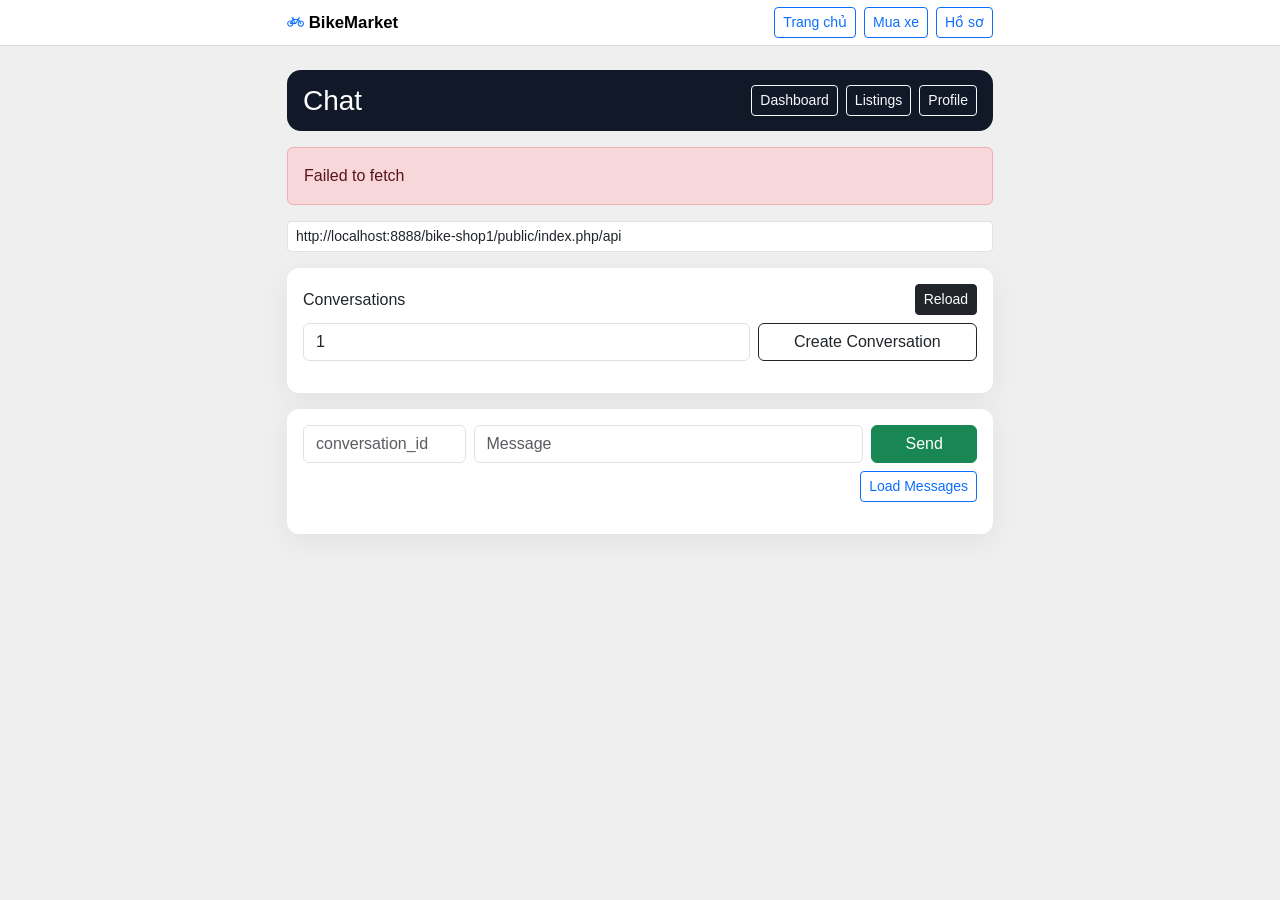
<file: public/frontend/chat.html>
<!doctype html>
<html lang="en">
<head>
  <meta charset="UTF-8">
  <meta name="viewport" content="width=device-width, initial-scale=1.0">
  <title>Chat - Bike Marketplace</title>
  <link href="https://cdn.jsdelivr.net/npm/bootstrap@5.3.3/dist/css/bootstrap.min.css" rel="stylesheet">
  <link rel="stylesheet" href="https://cdn.jsdelivr.net/npm/bootstrap-icons@1.11.1/font/bootstrap-icons.css" />
  <link rel="stylesheet" href="./styles.css">
</head>
<body>
  <nav class="navbar navbar-expand-lg sticky-top shadow-sm bm-navbar py-3">
    <div class="container">
      <a class="navbar-brand fw-bold fs-4" href="./index.html"><i class="bi bi-bicycle text-primary"></i> BikeMarket</a>
      <div class="d-flex gap-2">
        <a class="btn btn-outline-primary btn-sm" href="./index.html">Trang chủ</a>
        <a class="btn btn-outline-primary btn-sm" href="./listings.html">Mua xe</a>
        <a class="btn btn-outline-primary btn-sm" href="./profile.html">Hồ sơ</a>
        <button id="btnLogoutNav" class="btn btn-outline-danger btn-sm fw-semibold" style="display:none;">
          <i class="bi bi-box-arrow-right"></i> Đăng xuất
        </button>
      </div>
    </div>
  </nav>
  <div class="container py-4">
    <div class="page-header d-flex justify-content-between align-items-center mb-3">
      <h3 class="mb-0">Chat</h3>
      <div class="d-flex gap-2">
        <a class="btn btn-outline-light btn-sm" href="./index.html">Dashboard</a>
        <a class="btn btn-outline-light btn-sm" href="./listings.html">Listings</a>
        <a class="btn btn-outline-light btn-sm" href="./profile.html">Profile</a>
      </div>
    </div>
    <div id="alertBox"></div>
    <input id="baseUrlInput" class="form-control form-control-sm mb-3" value="http://localhost:8888/bike-shop1/public/index.php/api">

    <div class="card bm-soft-card mb-3 border-0">
      <div class="card-body">
        <div class="d-flex justify-content-between align-items-center mb-2">
          <h6 class="mb-0">Conversations</h6>
          <button id="btnReloadConversations" class="btn btn-sm btn-dark">Reload</button>
        </div>
        <form id="createConversationForm" class="row g-2 mb-3">
          <div class="col-md-8"><input name="listing_id" class="form-control" value="1"></div>
          <div class="col-md-4 d-grid"><button class="btn btn-outline-dark">Create Conversation</button></div>
        </form>
        <div id="conversationsWrap"></div>
      </div>
    </div>

    <div class="card bm-soft-card border-0">
      <div class="card-body">
        <form id="messageForm" class="row g-2">
          <div class="col-md-3"><input name="conversation_id" class="form-control" placeholder="conversation_id"></div>
          <div class="col-md-7"><input name="content" class="form-control" placeholder="Message"></div>
          <div class="col-md-2 d-grid"><button class="btn btn-success">Send</button></div>
        </form>
        <div class="mt-2 d-flex justify-content-end">
          <button id="btnLoadMessages" class="btn btn-sm btn-outline-primary" type="button">Load Messages</button>
        </div>
        <div id="messagesWrap" class="mt-3"></div>
      </div>
    </div>
  </div>

  <script src="./js/state.js"></script>
  <script src="./js/utils.js"></script>
  <script src="./js/api.js"></script>
  <script src="./js/chat.js"></script>
  <script src="./js/cart.js"></script>
  <script src="./js/main.js"></script>
</body>
</html>
</file>
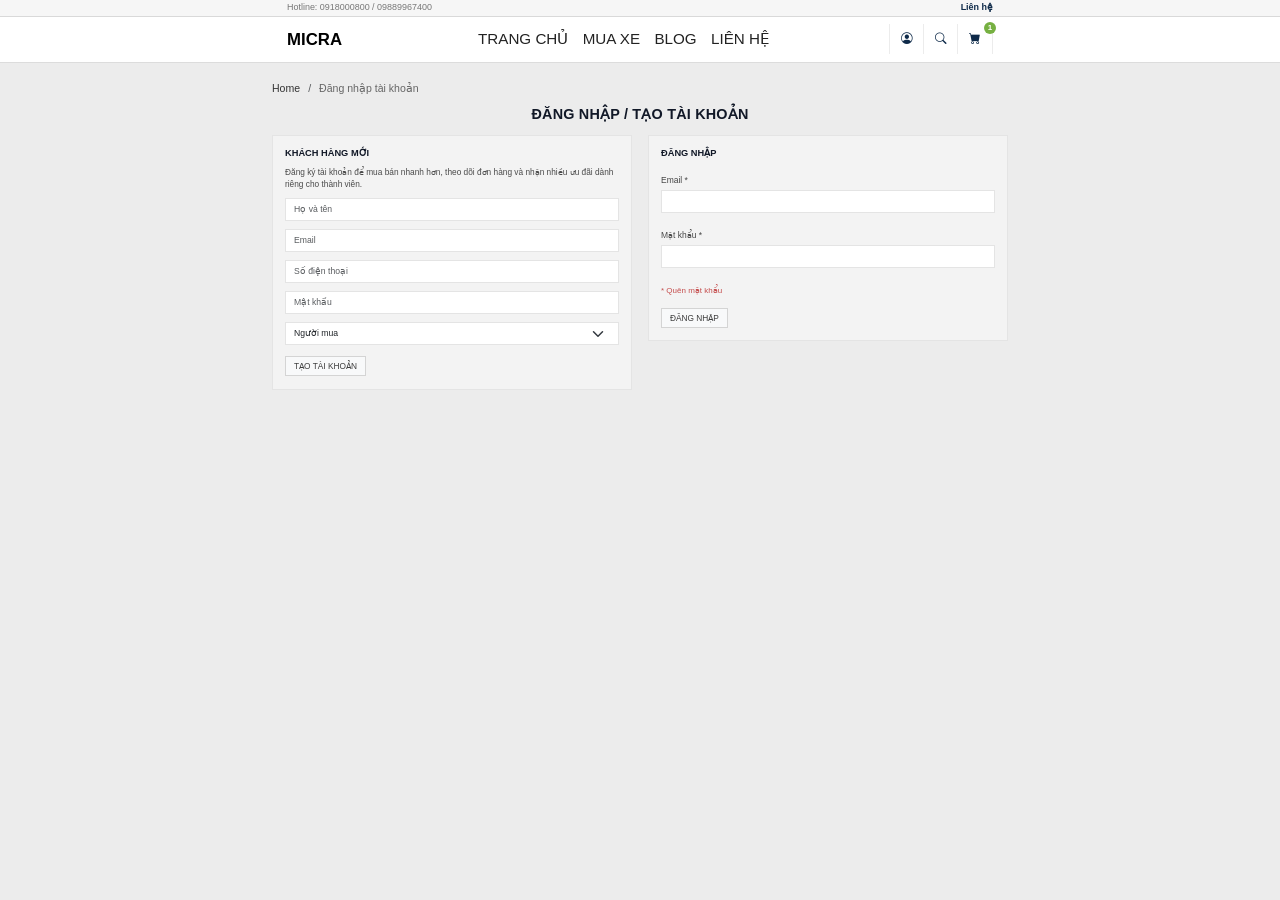
<file: public/frontend/login.html>
<!doctype html>
<html lang="en">
<head>
  <meta charset="UTF-8">
  <meta name="viewport" content="width=device-width, initial-scale=1.0">
  <title>Login - Bike Marketplace</title>
  <link href="https://cdn.jsdelivr.net/npm/bootstrap@5.3.3/dist/css/bootstrap.min.css" rel="stylesheet">
  <link rel="stylesheet" href="https://cdn.jsdelivr.net/npm/bootstrap-icons@1.11.1/font/bootstrap-icons.css" />
  <link rel="stylesheet" href="./styles.css">
</head>
<body class="login-page-body">
  <div class="top-notice-bar">
    <div class="container d-flex justify-content-between">
      <span>Hotline: 0918000800 / 09889967400</span>
      <a href="./index.html#footer-contact" class="top-contact-link">Liên hệ</a>
    </div>
  </div>

  <nav class="navbar navbar-expand-lg sticky-top shadow-sm bm-navbar py-3">
    <div class="container">
      <a class="navbar-brand fw-bold fs-4" href="./index.html">
        MICRA
      </a>
      <button class="navbar-toggler" type="button" data-bs-toggle="collapse" data-bs-target="#homeNavbar">
        <span class="navbar-toggler-icon"></span>
      </button>
      <div class="collapse navbar-collapse" id="homeNavbar">
        <ul class="navbar-nav mx-auto fw-medium">
          <li class="nav-item"><a class="nav-link" href="./index.html">Trang chủ</a></li>
          <li class="nav-item"><a class="nav-link" href="./listings.html">Mua xe</a></li>
          <li class="nav-item" id="navBanXe" style="display:none;"><a class="nav-link" href="./listings.html#sell">Bán xe</a></li>
          <li class="nav-item"><a class="nav-link" href="./index.html#">Blog</a></li>
          <li class="nav-item"><a class="nav-link" href="./index.html#">Liên hệ</a></li>
        </ul>
        <div class="d-flex gap-2 mt-3 mt-lg-0 align-items-center nav-right-tools">
          <div class="nav-icon-cluster">
            <a id="btnLoginNav" href="./login.html#login" class="nav-icon-btn active" aria-label="login">
              <i class="bi bi-person-circle"></i>
            </a>
            <a href="./listings.html" class="nav-icon-btn" aria-label="search listings">
              <i class="bi bi-search"></i>
            </a>
            <a href="./listings.html" class="nav-icon-btn nav-cart-btn" aria-label="shopping cart">
              <i class="bi bi-cart-fill"></i>
              <span class="quick-cart-badge">1</span>
            </a>
          </div>
          <button id="btnLogoutNav" class="btn btn-outline-danger btn-sm fw-semibold" style="display:none;">
            <i class="bi bi-box-arrow-right"></i> Đăng xuất
          </button>
        </div>
      </div>
    </div>
  </nav>

  <main class="login-layout-wrap">
    <div class="container login-layout-container">
      <nav aria-label="breadcrumb" class="login-breadcrumb-wrap">
        <ol class="breadcrumb mb-2">
          <li class="breadcrumb-item"><a href="./index.html">Home</a></li>
          <li class="breadcrumb-item active" aria-current="page">Đăng nhập tài khoản</li>
        </ol>
      </nav>
      <h2 class="login-page-title">ĐĂNG NHẬP / TẠO TÀI KHOẢN</h2>
      <div id="alertBox"></div>
      <input id="baseUrlInput" class="form-control form-control-sm d-none" value="http://localhost:8888/bike-shop1/public/index.php/api">

      <div class="row g-3">
        <div class="col-md-6">
          <section class="login-box h-100">
            <h3 class="login-box-title">KHÁCH HÀNG MỚI</h3>
            <p class="login-box-text">
              Đăng ký tài khoản để mua bán nhanh hơn, theo dõi đơn hàng và nhận nhiều ưu đãi dành riêng cho thành viên.
            </p>

            <form id="registerForm" class="mini-register-form" method="post" novalidate>
              <input type="text" class="form-control form-control-sm mb-2" name="full_name" placeholder="Họ và tên" autocomplete="name" required>
              <input type="email" class="form-control form-control-sm mb-2" name="email" placeholder="Email" autocomplete="email" required>
              <input type="text" class="form-control form-control-sm mb-2" name="phone" placeholder="Số điện thoại" autocomplete="tel">
              <input type="password" class="form-control form-control-sm mb-2" name="password" placeholder="Mật khẩu" autocomplete="new-password" required>
              <select class="form-select form-select-sm mb-2" name="role">
                <option value="nguoi_mua" selected>Người mua</option>
                <option value="nguoi_ban">Người bán cá nhân</option>
                <option value="cua_hang">Cửa hàng xe đạp</option>
              </select>
              <button type="submit" class="btn btn-light btn-sm login-secondary-btn">Tạo tài khoản</button>
            </form>
          </section>
        </div>

        <div class="col-md-6">
          <section class="login-box">
            <h3 class="login-box-title">ĐĂNG NHẬP</h3>
            <form id="loginForm" method="post" novalidate>
              <div class="mb-2">
                <label class="form-label login-label">Email *</label>
                <input type="email" class="form-control form-control-sm login-input" name="email" autocomplete="username" required>
              </div>
              <div class="mb-2">
                <label class="form-label login-label">Mật khẩu *</label>
                <input type="password" class="form-control form-control-sm login-input" name="password" autocomplete="current-password" required>
              </div>
              <a href="#" class="login-forgot-link">* Quên mật khẩu</a>
              <button type="submit" class="btn btn-light btn-sm login-secondary-btn d-block mt-2">ĐĂNG NHẬP</button>
            </form>
          </section>
        </div>
      </div>
    </div>
  </main>

  <script src="./js/state.js"></script>
  <script src="./js/utils.js"></script>
  <script src="./js/api.js"></script>
  <script src="./js/auth.js"></script>
  <script src="./js/cart.js"></script>
  <script src="./js/main.js"></script>
  <script src="https://cdn.jsdelivr.net/npm/bootstrap@5.3.3/dist/js/bootstrap.bundle.min.js"></script>
</body>
</html>
</file>
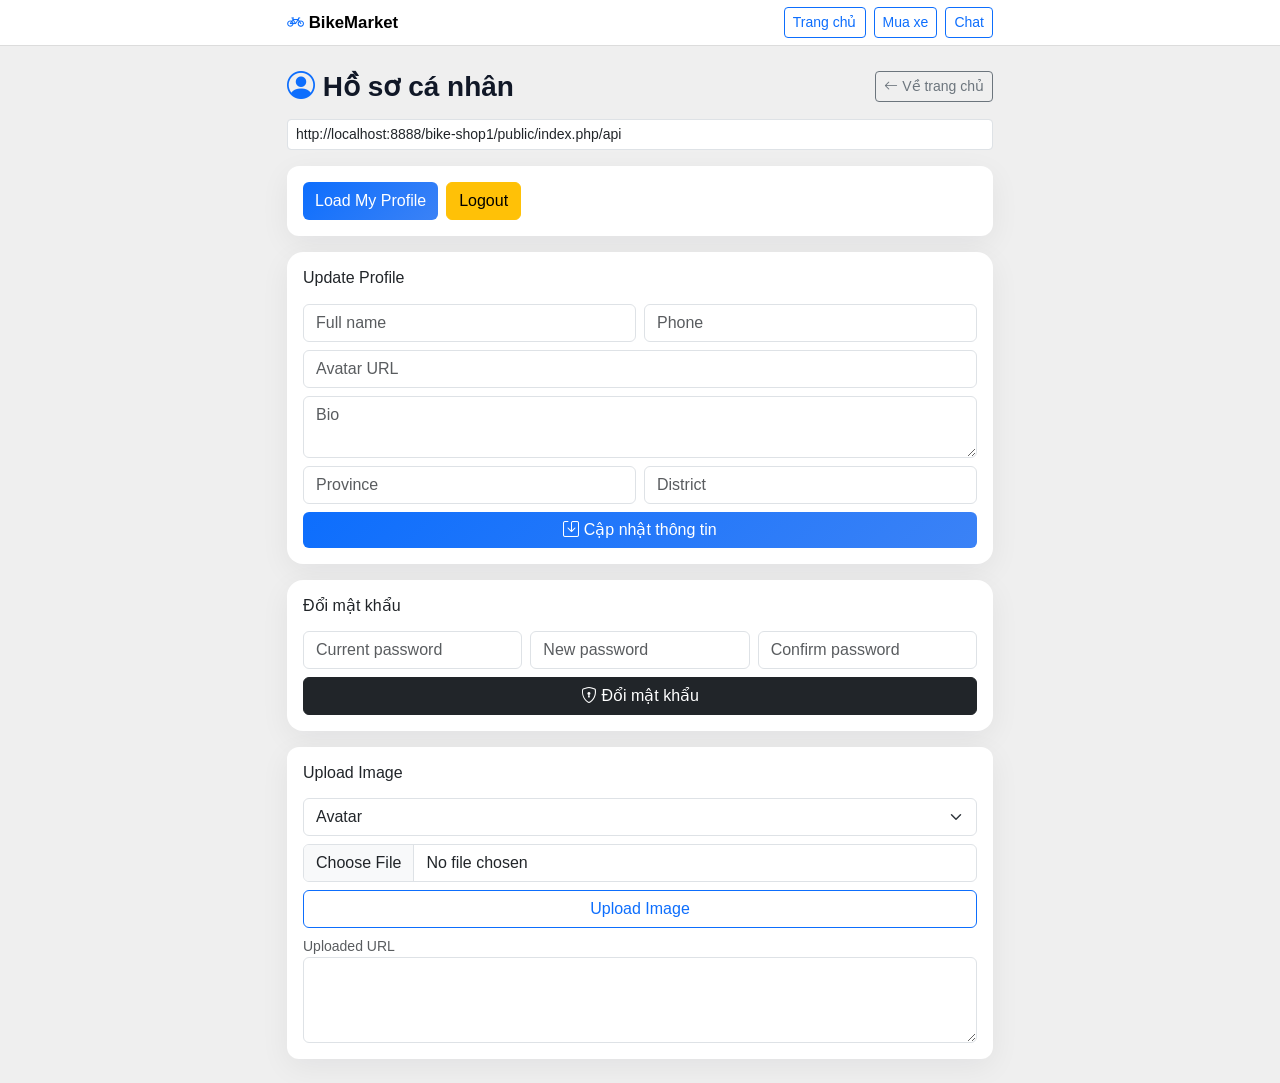
<file: public/frontend/profile.html>
<!doctype html>
<html lang="en">
<head>
  <meta charset="UTF-8">
  <meta name="viewport" content="width=device-width, initial-scale=1.0">
  <title>Profile - Bike Marketplace</title>
  <link href="https://cdn.jsdelivr.net/npm/bootstrap@5.3.3/dist/css/bootstrap.min.css" rel="stylesheet">
  <link rel="stylesheet" href="https://cdn.jsdelivr.net/npm/bootstrap-icons@1.11.1/font/bootstrap-icons.css" />
  <link rel="stylesheet" href="./styles.css">
</head>
<body>
  <nav class="navbar navbar-expand-lg sticky-top shadow-sm bm-navbar py-3">
    <div class="container">
      <a class="navbar-brand fw-bold fs-4" href="./index.html"><i class="bi bi-bicycle text-primary"></i> BikeMarket</a>
      <div class="d-flex gap-2">
        <a class="btn btn-outline-primary btn-sm" href="./index.html">Trang chủ</a>
        <a class="btn btn-outline-primary btn-sm" href="./listings.html">Mua xe</a>
        <a class="btn btn-outline-primary btn-sm" href="./chat.html">Chat</a>
        <button id="btnLogoutNav" class="btn btn-outline-danger btn-sm fw-semibold" style="display:none;">
          <i class="bi bi-box-arrow-right"></i> Đăng xuất
        </button>
      </div>
    </div>
  </nav>
  <div class="container py-4">
    <div class="d-flex justify-content-between align-items-center mb-3">
      <h3 class="fw-bold m-0"><i class="bi bi-person-circle text-primary"></i> Hồ sơ cá nhân</h3>
      <a href="./index.html" class="btn btn-outline-secondary btn-sm"><i class="bi bi-arrow-left"></i> Về trang chủ</a>
    </div>
    <div id="alertBox"></div>
    <input id="baseUrlInput" class="form-control form-control-sm mb-3" value="http://localhost:8888/bike-shop1/public/index.php/api">

    <div class="card bm-soft-card mb-3 border-0">
      <div class="card-body d-flex gap-2">
        <button id="btnLoadMe" class="btn btn-primary">Load My Profile</button>
        <button id="btnLogout" class="btn btn-warning">Logout</button>
      </div>
    </div>

    <div class="card bm-soft-card border-0 mb-3 rounded-4">
      <div class="card-body">
        <h6 class="mb-3">Update Profile</h6>
        <form id="profileForm" class="row g-2">
          <div class="col-md-6"><input name="full_name" class="form-control" placeholder="Full name"></div>
          <div class="col-md-6"><input name="phone" class="form-control" placeholder="Phone"></div>
          <div class="col-md-12"><input name="avatar_url" class="form-control" placeholder="Avatar URL"></div>
          <div class="col-md-12"><textarea name="bio" class="form-control" placeholder="Bio"></textarea></div>
          <div class="col-md-6"><input name="province" class="form-control" placeholder="Province"></div>
          <div class="col-md-6"><input name="district" class="form-control" placeholder="District"></div>
          <div class="col-md-12 d-grid"><button class="btn btn-primary"><i class="bi bi-save"></i> Cập nhật thông tin</button></div>
        </form>
      </div>
    </div>

    <div class="card bm-soft-card border-0 mb-3 rounded-4">
      <div class="card-body">
        <h6 class="mb-3">Đổi mật khẩu</h6>
        <form id="passwordForm" class="row g-2">
          <div class="col-md-4"><input name="current_password" type="password" class="form-control" placeholder="Current password"></div>
          <div class="col-md-4"><input name="new_password" type="password" class="form-control" placeholder="New password"></div>
          <div class="col-md-4"><input name="confirm_password" type="password" class="form-control" placeholder="Confirm password"></div>
          <div class="col-md-12 d-grid"><button class="btn btn-dark"><i class="bi bi-shield-lock"></i> Đổi mật khẩu</button></div>
        </form>
      </div>
    </div>

    <div class="card bm-soft-card border-0">
      <div class="card-body">
        <h6 class="mb-3">Upload Image</h6>
        <form id="uploadForm" class="vstack gap-2">
          <select name="target" class="form-select">
            <option value="avatar">Avatar</option>
            <option value="listing">Listing</option>
            <option value="chat">Chat</option>
          </select>
          <input type="file" name="image" class="form-control" accept=".jpg,.jpeg,.png,.webp" required>
          <button class="btn btn-outline-primary">Upload Image</button>
        </form>
        <small class="text-muted d-block mt-2">Uploaded URL</small>
        <textarea id="uploadedUrl" class="form-control" rows="3" readonly></textarea>
        <div id="uploadedPreviewWrap" class="mt-3 d-none">
          <small class="text-muted d-block mb-2">Image preview</small>
          <img id="uploadedPreview" class="img-fluid rounded border" alt="Uploaded preview">
        </div>
      </div>
    </div>
  </div>

  <script src="./js/state.js"></script>
  <script src="./js/utils.js"></script>
  <script src="./js/api.js"></script>
  <script src="./js/auth.js"></script>
  <script src="./js/upload.js"></script>
  <script src="./js/cart.js"></script>
  <script src="./js/main.js"></script>
</body>
</html>
</file>
<file: public/frontend/styles.css>
:root {
  --bm-primary: #0d6efd;
  --bm-primary-2: #3b82f6;
  --bm-dark: #111827;
  --bm-muted: #6b7280;
  --bm-bg: #f4f7fb;
  --bm-surface: #ffffff;
}

body {
  min-height: 100vh;
  background: #efefef;
  color: #111827;
  font-family: Arial, Helvetica, sans-serif;
}

.top-notice-bar {
  background: #f6f6f6;
  border-bottom: 1px solid #d9d9d9;
  font-size: 0.56rem;
  color: #777;
  padding: 0.08rem 0;
}

.top-contact-link {
  color: #0e2a49;
  text-decoration: none;
  font-weight: 700;
}

.top-contact-link:hover {
  text-decoration: underline;
}

.quick-cart-badge {
  position: absolute;
  top: -2px;
  right: -4px;
  min-width: 12px;
  height: 12px;
  border-radius: 999px;
  background: #76b041;
  color: #fff;
  font-size: 0.5rem;
  line-height: 12px;
  text-align: center;
  font-weight: 700;
}

.nav-contact-link {
  color: #0e2a49;
  text-decoration: none;
  font-size: 0.7rem;
  font-weight: 700;
  text-transform: uppercase;
}

.nav-contact-link:hover {
  text-decoration: underline;
}

.nav-icon-cluster {
  display: inline-flex;
  border-left: 1px solid #ececec;
  border-right: 1px solid #ececec;
}

.nav-icon-btn {
  width: 34px;
  height: 30px;
  display: inline-flex;
  align-items: center;
  justify-content: center;
  color: #0e2a49;
  text-decoration: none;
  border-right: 1px solid #ececec;
  position: relative;
  font-size: 0.72rem;
}

.nav-icon-btn:last-child {
  border-right: 0;
}

.nav-icon-btn:hover {
  background: #f8f8f8;
  color: #0e2a49;
}

.nav-cart-btn {
  width: 34px;
  height: 30px;
  font-size: 0.72rem;
}

.nav-cart-btn:hover {
  background: #f7f7f7;
  color: #0e2a49;
}

.bm-navbar {
  background: #fff;
  border-bottom: 1px solid #dcdcdc;
  backdrop-filter: none;
  box-shadow: none !important;
  padding: 0.3rem 0 !important;
}

.bm-navbar .nav-link {
  color: #222;
  transition: color 0.2s ease;
  font-size: 0.67rem;
  text-transform: uppercase;
  padding: 0.3rem 0.45rem !important;
}

.bm-navbar .nav-link:hover,
.bm-navbar .nav-link.active {
  color: var(--bm-primary);
}

.bm-hero {
  border-radius: 16px;
  background:
    linear-gradient(rgba(0, 0, 0, 0.65), rgba(0, 0, 0, 0.75)),
    url("https://images.unsplash.com/photo-1517649763962-0c623066013b?q=80&w=1920&auto=format&fit=crop")
      center/cover;
  color: #fff;
  padding: 28px;
}

.hero-section {
  min-height: 560px;
  background:
    linear-gradient(rgba(8, 15, 35, 0.68), rgba(8, 15, 35, 0.82)),
    url("https://images.unsplash.com/photo-1517649763962-0c623066013b?q=80&w=1920&auto=format&fit=crop")
      center/cover;
}

.hero-search {
  max-width: 860px;
  background: rgba(255, 255, 255, 0.96);
  border: 1px solid #e8edf6;
}

.hero-search .form-control,
.hero-search .form-select {
  border-radius: 10px;
  border: 1px solid #dee6f3 !important;
}

.hero-search .form-control:focus,
.hero-search .form-select:focus {
  border-color: #9ec3ff !important;
  box-shadow: 0 0 0 0.2rem rgba(13, 110, 253, 0.15);
}

.bm-feature {
  height: 100%;
  padding: 1.25rem 1rem;
  border-radius: 14px;
  background: #fff;
  border: 1px solid #e9eef8;
  box-shadow: 0 4px 14px rgba(17, 24, 39, 0.06);
  transition:
    transform 0.25s ease,
    box-shadow 0.25s ease;
}

.bm-feature:hover {
  transform: translateY(-4px);
  box-shadow: 0 12px 24px rgba(17, 24, 39, 0.1);
}

.bm-section-title {
  font-size: 1.1rem;
  font-weight: 700;
  margin-bottom: 0.75rem;
}

.bm-soft-card {
  border: 0;
  border-radius: 14px;
  box-shadow: 0 8px 30px rgba(17, 24, 39, 0.06);
}

.bm-stat {
  border: 1px solid #e5ecf7;
  border-radius: 12px;
  padding: 12px;
  background: #fff;
}

#alertBox .alert {
  margin-bottom: 1rem;
}

.page-header {
  background: var(--bm-dark);
  color: #fff;
  border-radius: 14px;
  padding: 14px 16px;
}

.card {
  border-radius: 12px;
}

.listing-grid {
  display: grid;
  grid-template-columns: repeat(auto-fill, minmax(250px, 1fr));
  gap: 14px;
}

.listing-item {
  border: 1px solid #e5ecf7;
  border-radius: 12px;
  background: #fff;
  padding: 12px;
  transition: all 0.25s ease;
  box-shadow: 0 6px 16px rgba(17, 24, 39, 0.05);
}

.listing-item:hover {
  transform: translateY(-6px);
  box-shadow: 0 12px 24px rgba(0, 0, 0, 0.12);
}

.listing-item .price {
  color: var(--bm-primary);
  font-weight: 700;
  font-size: 1.05rem;
}

.listing-page {
  max-width: 1180px;
}

.listing-topbar {
  display: flex;
  align-items: center;
  justify-content: space-between;
}

.listing-toolbar-card {
  border-radius: 12px;
}

.listing-toolbar .form-control,
.listing-toolbar .form-select {
  border-color: #d9e3f2;
}

.listing-toolbar .form-control:focus,
.listing-toolbar .form-select:focus {
  box-shadow: 0 0 0 0.18rem rgba(13, 110, 253, 0.12);
  border-color: #a7c6ff;
}

.listing-empty-state {
  min-height: 280px;
  display: flex;
  flex-direction: column;
  align-items: center;
  justify-content: flex-start;
  text-align: center;
  gap: 28px;
  padding-bottom: 8px;
}

.listing-empty-inner {
  max-width: 520px;
}

.listing-empty-gallery {
  display: grid;
  grid-template-columns: repeat(3, minmax(0, 1fr));
  gap: 12px;
  width: 100%;
  max-width: 720px;
}

.listing-empty-gallery img {
  display: block;
  width: 100%;
  height: 120px;
  object-fit: cover;
  border-radius: 12px;
  border: 1px solid #e5e7eb;
  box-shadow: 0 6px 18px rgba(17, 24, 39, 0.08);
}

.listing-empty-state .empty-title {
  font-size: 2rem;
  font-weight: 700;
  color: #2d3748;
}

.listing-empty-state .empty-subtitle {
  color: #6b7280;
}

.accordion-button::after {
  transform: scale(0.85);
}

@media (max-width: 768px) {
  .listing-topbar {
    flex-direction: column;
    align-items: flex-start;
    gap: 0.5rem;
  }

  .listing-empty-state .empty-title {
    font-size: 1.35rem;
  }

  .listing-empty-gallery {
    grid-template-columns: 1fr;
    max-width: 400px;
  }

  .listing-empty-gallery img {
    height: 160px;
  }
}

#conversationsWrap .conversation-item {
  border: 1px solid #e7ecf3;
  border-radius: 10px;
  padding: 12px;
  margin-bottom: 8px;
  background: #fff;
}

#messagesWrap .message-item {
  border: 1px solid #e5e7eb;
  border-radius: 8px;
  padding: 10px;
  background: #fff;
  margin-bottom: 8px;
}

.bm-feature-icon {
  font-size: 2rem;
}

.bm-footer a {
  color: #a7b0bf;
  text-decoration: none;
}

.bm-footer a:hover {
  color: #fff;
}

.auth-card {
  max-width: 450px;
  margin: auto;
}

.btn-primary {
  background: linear-gradient(135deg, var(--bm-primary), var(--bm-primary-2));
  border: none;
}

.btn-primary:hover,
.btn-primary:focus {
  filter: brightness(1.04);
}

.nav-pills .nav-link.active {
  background-color: #0d6efd;
  color: #fff;
}

.nav-pills .nav-link {
  color: #6c757d;
  font-weight: 700;
}

.filter-sidebar {
  background-color: #fff;
  border-radius: 10px;
  padding: 20px;
  box-shadow: 0 2px 10px rgba(0, 0, 0, 0.05);
}

.home-catalog-section {
  background: #fff;
  padding-top: 0.45rem !important;
}

.category-sidebar {
  background: #fff;
  border: 1px solid #e5e7eb;
  border-radius: 8px;
  overflow: hidden;
  box-shadow: 0 2px 8px rgba(0, 0, 0, 0.08);
  position: sticky;
  top: 85px;
  z-index: 100;
}

.category-header {
  background: linear-gradient(135deg, #74b53f 0%, #5a9530 100%);
  color: #fff;
  font-weight: 700;
  font-size: 0.75rem;
  padding: 0.75rem 0.75rem;
  display: flex;
  align-items: center;
  gap: 0.5rem;
  text-transform: uppercase;
  letter-spacing: 0.5px;
}

.category-header i {
  font-size: 1rem;
}

/* Collapsible Group Styles - Deprecated */
.category-group {
  display: none;
}

.category-group-toggle {
  display: none;
}

.category-menu {
  background: #fff;
}

.category-menu li {
  border-bottom: 1px solid #f3f4f6;
  transition: all 0.2s ease;
}

.category-menu li:last-child {
  border-bottom: 0;
}

.category-menu a {
  display: block;
  color: #151515;
  text-decoration: none;
  font-size: 0.75rem;
  padding: 0.5rem 0.75rem;
  transition: all 0.2s ease;
  border-left: 3px solid transparent;
}

.category-menu a:hover {
  background-color: #f3f7ef;
  color: #74b53f;
  border-left-color: #74b53f;
  padding-left: 1rem;
}

.catalog-title {
  font-size: 1.98rem;
  font-weight: 400;
  color: #171717;
  border-bottom: 1px solid #dfdfdf;
  padding-bottom: 0.35rem;
  margin-bottom: 0.45rem !important;
}

.catalog-products .card {
  border-radius: 0 !important;
  border: 0;
  box-shadow: none !important;
}

.catalog-products .card-body {
  padding: 0.28rem 0 0;
}

.catalog-products .card-title,
.catalog-products .fw-bold.text-truncate {
  font-size: 0.68rem;
  font-weight: 500 !important;
  color: #2a2a2a;
  margin-bottom: 0.08rem;
}

.catalog-products .text-primary {
  color: #d32f2f !important;
  font-size: 0.72rem !important;
}

.catalog-products .badge {
  font-size: 0.65rem;
}

.catalog-products .card-img-top {
  border-radius: 0 !important;
}

.hero-banner-micra {
  background: #fff;
  padding: 0;
  border-bottom: 1px solid #d6d6d6;
}

.hero-banner-image {
  height: 235px;
  object-fit: cover;
  display: block;
}

.hero-banner-content {
  position: absolute;
  left: 50%;
  top: 52%;
  transform: translate(-50%, -50%);
  text-align: center;
  color: #111;
  width: 90%;
  text-shadow: 0 0 1px rgba(255, 255, 255, 0.85);
}

.hero-banner-content h1 {
  margin: 0;
  font-size: 2.95rem;
  font-weight: 400;
}

.hero-banner-content p {
  margin: 0.18rem 0 0.25rem;
  font-size: 1.72rem;
  font-weight: 500;
}

.hero-banner-content .hero-branch {
  font-size: 0.88rem;
  font-weight: 500;
  line-height: 1.35;
}

.product-group {
  margin-top: 0.85rem;
}

.home-catalog-section .row > [class*="col-"] {
  padding-left: 0.45rem;
  padding-right: 0.45rem;
}

.container {
  max-width: 730px;
}

.navbar-brand {
  font-size: 1.05rem !important;
  font-weight: 700 !important;
}

#btnLogoutNav {
  font-size: 0.62rem;
  padding: 0.2rem 0.4rem;
}

.bm-footer {
  margin-top: 1rem !important;
  padding-top: 1.2rem !important;
  padding-bottom: 1rem !important;
}

@media (max-width: 991px) {
  .hero-banner-image {
    height: 170px;
  }

  .hero-banner-content h1 {
    font-size: 1.45rem;
  }

  .hero-banner-content p {
    font-size: 0.95rem;
  }

  .hero-banner-content .hero-branch {
    font-size: 0.72rem;
  }

  .catalog-title {
    font-size: 1.6rem;
  }
}

.bm-footer {
  background: linear-gradient(180deg, #101725 0%, #0d1522 100%) !important;
}

.login-page-body {
  background: #ececec;
}

.login-layout-wrap {
  padding: 18px 0 40px;
}

.login-layout-container {
  max-width: 760px;
}

.login-page-title {
  font-size: 0.9rem;
  text-align: center;
  font-weight: 700;
  margin-bottom: 0.7rem;
  letter-spacing: 0.2px;
}

.login-breadcrumb-wrap .breadcrumb {
  font-size: 0.66rem;
  margin-bottom: 0.6rem !important;
}

.login-breadcrumb-wrap .breadcrumb-item a {
  text-decoration: none;
  color: #333;
}

.login-breadcrumb-wrap .breadcrumb-item.active {
  color: #666;
}

.login-box {
  background: #f3f3f3;
  border: 1px solid #e4e4e4;
  padding: 12px;
  min-height: 190px;
}

.login-box-title {
  font-size: 0.58rem;
  font-weight: 700;
  margin-bottom: 0.45rem;
}

.login-box-text {
  font-size: 0.52rem;
  color: #4a4a4a;
  line-height: 1.45;
  margin-bottom: 0.5rem;
}

.mini-register-form .form-control,
.mini-register-form .form-select,
.login-input {
  font-size: 0.54rem;
  border: 1px solid #e4e4e4;
  border-radius: 0;
  min-height: 23px;
}

.login-label {
  font-size: 0.53rem;
  margin-bottom: 0.18rem;
  color: #444;
}

.login-forgot-link {
  font-size: 0.5rem;
  color: #c54d4d;
  text-decoration: none;
}

.login-secondary-btn {
  border: 1px solid #d4d4d4;
  border-radius: 0;
  font-size: 0.52rem;
  color: #3c3c3c;
  padding: 0.18rem 0.5rem;
  text-transform: uppercase;
}

/* Listing Card Improvements */
.listing-grid {
  display: grid;
  grid-template-columns: repeat(auto-fill, minmax(280px, 1fr));
  gap: 20px;
  padding: 16px 0;
}

.bike-card {
  border: none !important;
  border-radius: 16px !important;
  overflow: hidden !important;
  transition: all 0.3s cubic-bezier(0.4, 0, 0.2, 1);
  box-shadow: 0 2px 8px rgba(0, 0, 0, 0.08) !important;
  display: flex;
  flex-direction: column;
  height: 100%;
}

.bike-card:hover {
  transform: translateY(-8px);
  box-shadow: 0 12px 36px rgba(0, 0, 0, 0.15) !important;
}

.bike-card .card-img-top {
  height: 200px !important;
  object-fit: cover;
  object-position: center;
}

.bike-card .position-relative {
  position: relative;
}

.bike-card .badge {
  font-size: 0.75rem;
  padding: 6px 10px;
  text-transform: uppercase;
  font-weight: 600;
  letter-spacing: 0.5px;
}

.bike-card .badge.bg-danger {
  background: #ef4444 !important;
}

.bike-card .badge.bg-warning {
  background: #f59e0b !important;
}

.bike-card .badge.bg-success {
  background: #10b981 !important;
}

.bike-card .card-body {
  padding: 16px;
  flex-grow: 1;
  display: flex;
  flex-direction: column;
}

.bike-card .card-title {
  font-size: 1.05rem;
  font-weight: 600;
  color: #1f2937;
  margin-bottom: 8px;
  line-height: 1.4;
  display: -webkit-box;
  -webkit-line-clamp: 2;
  -webkit-box-orient: vertical;
  overflow: hidden;
}

.bike-card .price {
  font-size: 1.4rem;
  font-weight: 700;
  color: #dc2626;
  margin: 12px 0;
}

.bike-card .bike-info {
  font-size: 0.875rem;
  color: #6b7280;
  margin-bottom: 12px;
}

.bike-card .bike-info span {
  display: block;
  margin: 4px 0;
}

.bike-card .location {
  font-size: 0.85rem;
  color: #6b7280;
  margin-bottom: 12px;
}

.bike-card .btn {
  font-size: 0.85rem;
  padding: 8px 12px;
  border-radius: 8px;
  transition: all 0.2s ease;
}

.bike-card .btn-outline-primary:hover {
  background: #0d6efd;
  color: #fff;
  transform: scale(1.02);
}

.bike-card .btn-outline-danger:hover {
  background: #dc2626;
  color: #fff;
  transform: scale(1.02);
}

/* Navbar improvements */
.navbar-expand-lg .navbar-nav .nav-link {
  padding: 0.5rem 1rem;
  font-weight: 500;
  font-size: 0.95rem;
}

/* Filter form improvements */
.listing-toolbar {
  gap: 12px !important;
}

.listing-toolbar .form-control,
.listing-toolbar .form-select {
  border-radius: 8px !important;
  border: 1px solid #e5e7eb !important;
  font-size: 0.9rem;
  padding: 10px 12px;
}

.listing-toolbar .form-control:focus,
.listing-toolbar .form-select:focus {
  border-color: #0d6efd !important;
  box-shadow: 0 0 0 3px rgba(13, 110, 253, 0.1) !important;
}

.listing-toolbar .btn {
  border-radius: 8px !important;
  padding: 10px 16px;
  font-weight: 600;
  text-transform: uppercase;
  font-size: 0.85rem;
}

/* Responsive improvements */
@media (max-width: 1024px) {
  .listing-grid {
    grid-template-columns: repeat(auto-fill, minmax(250px, 1fr));
    gap: 16px;
  }
}

@media (max-width: 768px) {
  .listing-grid {
    grid-template-columns: repeat(auto-fill, minmax(200px, 1fr));
    gap: 12px;
  }

  .bike-card .card-img-top {
    height: 150px !important;
  }

  .bike-card .card-body {
    padding: 12px;
  }

  .listing-toolbar .row > [class*="col-"] {
    margin-bottom: 8px;
  }
}

/* Shopping Cart Dropdown */
.nav-cart-container {
  position: relative;
  display: inline-block;
}

.nav-cart-btn {
  position: relative;
}

.cart-dropdown {
  position: absolute;
  top: 100%;
  right: 0;
  width: 380px;
  max-height: 500px;
  background: #fff;
  border: 1px solid #e5e7eb;
  border-radius: 12px;
  box-shadow: 0 10px 40px rgba(0, 0, 0, 0.15);
  display: none;
  flex-direction: column;
  z-index: 1000;
  animation: slideDown 0.3s ease;
  margin-top: 8px;
}

.cart-dropdown.show {
  display: flex;
}

@keyframes slideDown {
  from {
    opacity: 0;
    transform: translateY(-10px);
  }
  to {
    opacity: 1;
    transform: translateY(0);
  }
}

.nav-cart-container:hover .cart-dropdown {
  display: flex;
}

.cart-dropdown-header {
  display: flex;
  justify-content: space-between;
  align-items: center;
  padding: 16px;
  border-bottom: 1px solid #e5e7eb;
  background: #f9fafb;
}

.cart-dropdown-header h6 {
  font-size: 1rem;
  font-weight: 600;
  color: #1f2937;
}

.cart-items-container {
  flex: 1;
  overflow-y: auto;
  padding: 12px;
}

.empty-cart-message {
  display: flex;
  flex-direction: column;
  align-items: center;
  justify-content: center;
  height: 200px;
  color: #9ca3af;
  font-size: 0.95rem;
}

.empty-cart-message i {
  font-size: 2.5rem;
  margin-bottom: 8px;
  opacity: 0.5;
}

.cart-item {
  display: flex;
  gap: 12px;
  padding: 12px;
  border-bottom: 1px solid #f3f4f6;
  transition: background 0.2s ease;
}

.cart-item:hover {
  background: #f9fafb;
  border-radius: 8px;
}

.cart-item-image {
  width: 60px;
  height: 60px;
  border-radius: 8px;
  object-fit: cover;
  flex-shrink: 0;
}

.cart-item-content {
  flex: 1;
  display: flex;
  flex-direction: column;
  justify-content: space-between;
}

.cart-item-title {
  font-size: 0.9rem;
  font-weight: 500;
  color: #1f2937;
  line-height: 1.4;
  display: -webkit-box;
  -webkit-line-clamp: 2;
  -webkit-box-orient: vertical;
  overflow: hidden;
}

.cart-item-price {
  font-size: 0.95rem;
  font-weight: 600;
  color: #dc2626;
}

.cart-item-qty {
  font-size: 0.85rem;
  color: #6b7280;
}

.cart-item-remove {
  width: 24px;
  height: 24px;
  padding: 0;
  border: none;
  background: none;
  color: #d1d5db;
  cursor: pointer;
  font-size: 1.2rem;
  transition: color 0.2s ease;
}

.cart-item-remove:hover {
  color: #dc2626;
}

.cart-dropdown-footer {
  padding: 16px;
  border-top: 1px solid #e5e7eb;
  background: #f9fafb;
}

.cart-total {
  display: flex;
  justify-content: space-between;
  align-items: center;
  margin-bottom: 12px;
  font-size: 1rem;
  color: #1f2937;
}

.cart-total span:last-child {
  font-size: 1.2rem;
  color: #dc2626;
}

@media (max-width: 576px) {
  .cart-dropdown {
    width: 320px;
    right: -100px;
  }
}

/* ===================================
   Hero Banner Styles
   =================================== */
.hero-banner-micra {
  position: relative;
  height: 280px;
  overflow: hidden;
  display: flex;
  align-items: center;
}

.hero-banner-image {
  position: absolute;
  top: 0;
  left: 0;
  width: 100%;
  height: 100%;
  object-fit: cover;
  filter: brightness(0.6);
  z-index: 1;
}

.hero-banner-content {
  position: relative;
  z-index: 2;
  color: white;
  max-width: 600px;
  animation: slideInLeft 0.8s ease-out;
}

.hero-banner-content h1 {
  font-size: 1.75rem;
  font-weight: 700;
  margin-bottom: 0.5rem;
  text-shadow: 2px 2px 8px rgba(0, 0, 0, 0.5);
}

.hero-banner-content p {
  font-size: 0.95rem;
  margin-bottom: 1rem;
  text-shadow: 1px 1px 4px rgba(0, 0, 0, 0.5);
}

.hero-cta-buttons {
  display: flex;
  justify-content: center;
  gap: 1rem;
  flex-wrap: wrap;
}

.hero-cta-buttons .btn {
  transition: all 0.3s ease;
  box-shadow: 0 4px 12px rgba(0, 0, 0, 0.3);
  padding: 0.5rem 1rem;
  font-size: 0.9rem;
}

.hero-cta-buttons .btn-primary {
  background: linear-gradient(135deg, #007bff 0%, #0056b3 100%);
  border: none;
}

.hero-cta-buttons .btn-primary:hover {
  transform: translateY(-4px);
  box-shadow: 0 8px 20px rgba(0, 123, 255, 0.4);
  background: linear-gradient(135deg, #0056b3 0%, #003d82 100%);
}

.hero-cta-buttons .btn-light {
  background: rgba(255, 255, 255, 0.95);
  border: none;
  color: #007bff;
  font-weight: 600;
}

.hero-cta-buttons .btn-light:hover {
  background: white;
  color: #0056b3;
  transform: translateY(-4px);
  box-shadow: 0 8px 20px rgba(255, 255, 255, 0.4);
}

.hero-cta-buttons .btn i {
  margin-right: 0.5rem;
}

@keyframes slideInLeft {
  from {
    opacity: 0;
    transform: translateX(-50px);
  }
  to {
    opacity: 1;
    transform: translateX(0);
  }
}

@media (max-width: 768px) {
  .hero-banner-micra {
    height: 220px;
  }

  .hero-banner-content h1 {
    font-size: 1.2rem;
  }

  .hero-banner-content p {
    font-size: 0.8rem;
  }

  .hero-cta-buttons {
    flex-direction: column;
  }

  .hero-cta-buttons .btn {
    width: 100%;
    margin-left: 0 !important;
    padding: 0.4rem 0.8rem;
    font-size: 0.8rem;
  }
}

/* Featured Bikes Section */
.featured-bikes-section h2 {
  font-size: 2rem;
  color: #1f2937;
  margin-bottom: 1rem;
}

.featured-bike-card {
  border: none;
  border-radius: 16px;
  overflow: hidden;
  box-shadow: 0 4px 16px rgba(0, 0, 0, 0.08);
  transition: all 0.3s cubic-bezier(0.4, 0, 0.2, 1);
  background: #fff;
  height: 100%;
  display: flex;
  flex-direction: column;
}

.featured-bike-card:hover {
  transform: translateY(-8px);
  box-shadow: 0 12px 32px rgba(0, 0, 0, 0.15);
}

.bike-image-wrapper {
  position: relative;
  width: 100%;
  height: 200px;
  overflow: hidden;
  background: #f3f4f6;
}

.bike-image-wrapper img {
  width: 100%;
  height: 100%;
  object-fit: cover;
  transition: transform 0.3s ease;
}

.featured-bike-card:hover .bike-image-wrapper img {
  transform: scale(1.05);
}

.bike-type-badge {
  position: absolute;
  top: 12px;
  right: 12px;
  font-size: 0.75rem;
  padding: 6px 12px;
  border-radius: 20px;
  font-weight: 600;
  text-transform: uppercase;
  background: #0d6efd;
  color: #fff;
}

.bike-info {
  padding: 20px;
  flex-grow: 1;
  display: flex;
  flex-direction: column;
}

.bike-info h5 {
  font-size: 1.1rem;
  font-weight: 600;
  color: #1f2937;
  margin-bottom: 8px;
}

.bike-info p {
  font-size: 0.9rem;
  margin-bottom: 16px;
  flex-grow: 1;
}

.bike-info .btn {
  align-self: flex-start;
  margin-top: auto;
}

/* Benefits Section */
.benefits-section {
  background: #f9fafb;
  padding-top: 3rem !important;
  padding-bottom: 3rem !important;
}

.benefits-section h2 {
  font-size: 2rem;
  color: #1f2937;
}

.benefit-card {
  padding: 32px 24px;
  background: #fff;
  border-radius: 16px;
  border: 1px solid #e5e7eb;
  transition: all 0.3s ease;
  height: 100%;
}

.benefit-card:hover {
  transform: translateY(-4px);
  border-color: #0d6efd;
  box-shadow: 0 8px 24px rgba(13, 110, 253, 0.1);
}

.benefit-icon {
  width: 64px;
  height: 64px;
  border-radius: 12px;
  background: linear-gradient(135deg, #0d6efd, #3b82f6);
  color: #fff;
  font-size: 2rem;
  display: flex;
  align-items: center;
  justify-content: center;
  margin: 0 auto;
}

.benefit-card h6 {
  color: #1f2937;
  font-size: 1.05rem;
}

.benefit-card p {
  font-size: 0.9rem;
  margin-top: 12px;
}

/* ===================================
   Listings Page Refresh
   =================================== */
.listing-page {
  max-width: 1140px;
}

.listing-hero {
  border-radius: 18px;
  padding: 28px 24px;
  background:
    linear-gradient(120deg, rgba(12, 46, 94, 0.94), rgba(22, 95, 182, 0.88)),
    url("https://images.unsplash.com/photo-1511994298241-608e28f14fde?q=80&w=1600&auto=format&fit=crop")
      center/cover no-repeat;
  color: #fff;
  box-shadow: 0 18px 42px rgba(15, 36, 64, 0.28);
}

.listing-hero-kicker {
  display: inline-block;
  padding: 6px 10px;
  border-radius: 999px;
  background: rgba(255, 255, 255, 0.18);
  font-size: 0.72rem;
  letter-spacing: 0.08em;
  text-transform: uppercase;
  margin-bottom: 10px;
}

.listing-hero-title {
  font-size: 2rem;
  line-height: 1.2;
  font-weight: 700;
  margin-bottom: 10px;
}

.listing-hero-subtitle {
  margin: 0;
  max-width: 680px;
  color: rgba(255, 255, 255, 0.92);
}

.listing-hero-gallery {
  display: grid;
  grid-template-columns: repeat(3, minmax(0, 1fr));
  gap: 12px;
  margin-top: 22px;
}

.listing-hero-figure {
  margin: 0;
  border-radius: 12px;
  overflow: hidden;
  border: 2px solid rgba(255, 255, 255, 0.35);
  box-shadow: 0 10px 28px rgba(0, 0, 0, 0.22);
}

.listing-hero-gallery img {
  display: block;
  width: 100%;
  height: 132px;
  object-fit: cover;
}

.listing-filter-card {
  border-radius: 16px;
  box-shadow: 0 14px 34px rgba(17, 24, 39, 0.08) !important;
}

.listing-filter-hint {
  font-size: 0.8rem;
}

.listing-toolbar .form-label {
  font-size: 0.76rem;
  font-weight: 600;
  color: #374151;
}

.listing-toolbar .btn[type="submit"] {
  min-height: 38px;
}

.listing-advanced-toggle {
  color: #0d6efd;
  text-decoration: none;
  font-weight: 600;
}

.listing-result-title {
  font-size: 1.05rem;
}

.listing-results-wrap {
  min-height: 240px;
}

.listing-page .listing-grid {
  grid-template-columns: repeat(auto-fill, minmax(265px, 1fr));
  gap: 18px;
}

.listing-page .bike-card {
  border-radius: 14px !important;
  border: 1px solid #e8eef8 !important;
  box-shadow: 0 6px 18px rgba(17, 24, 39, 0.08) !important;
}

.listing-page .bike-card .card-img-top {
  height: 190px !important;
}

.listing-page .bike-card .card-body {
  padding: 14px;
}

.listing-page .bike-card .btn {
  font-size: 0.8rem;
  padding: 8px 10px;
}

@media (max-width: 768px) {
  .listing-hero {
    padding: 20px 16px;
  }

  .listing-hero-title {
    font-size: 1.35rem;
  }

  .listing-hero-subtitle {
    font-size: 0.86rem;
  }

  .listing-hero-gallery {
    grid-template-columns: 1fr;
    gap: 10px;
  }

  .listing-hero-gallery img {
    height: 160px;
  }
}
</file>
